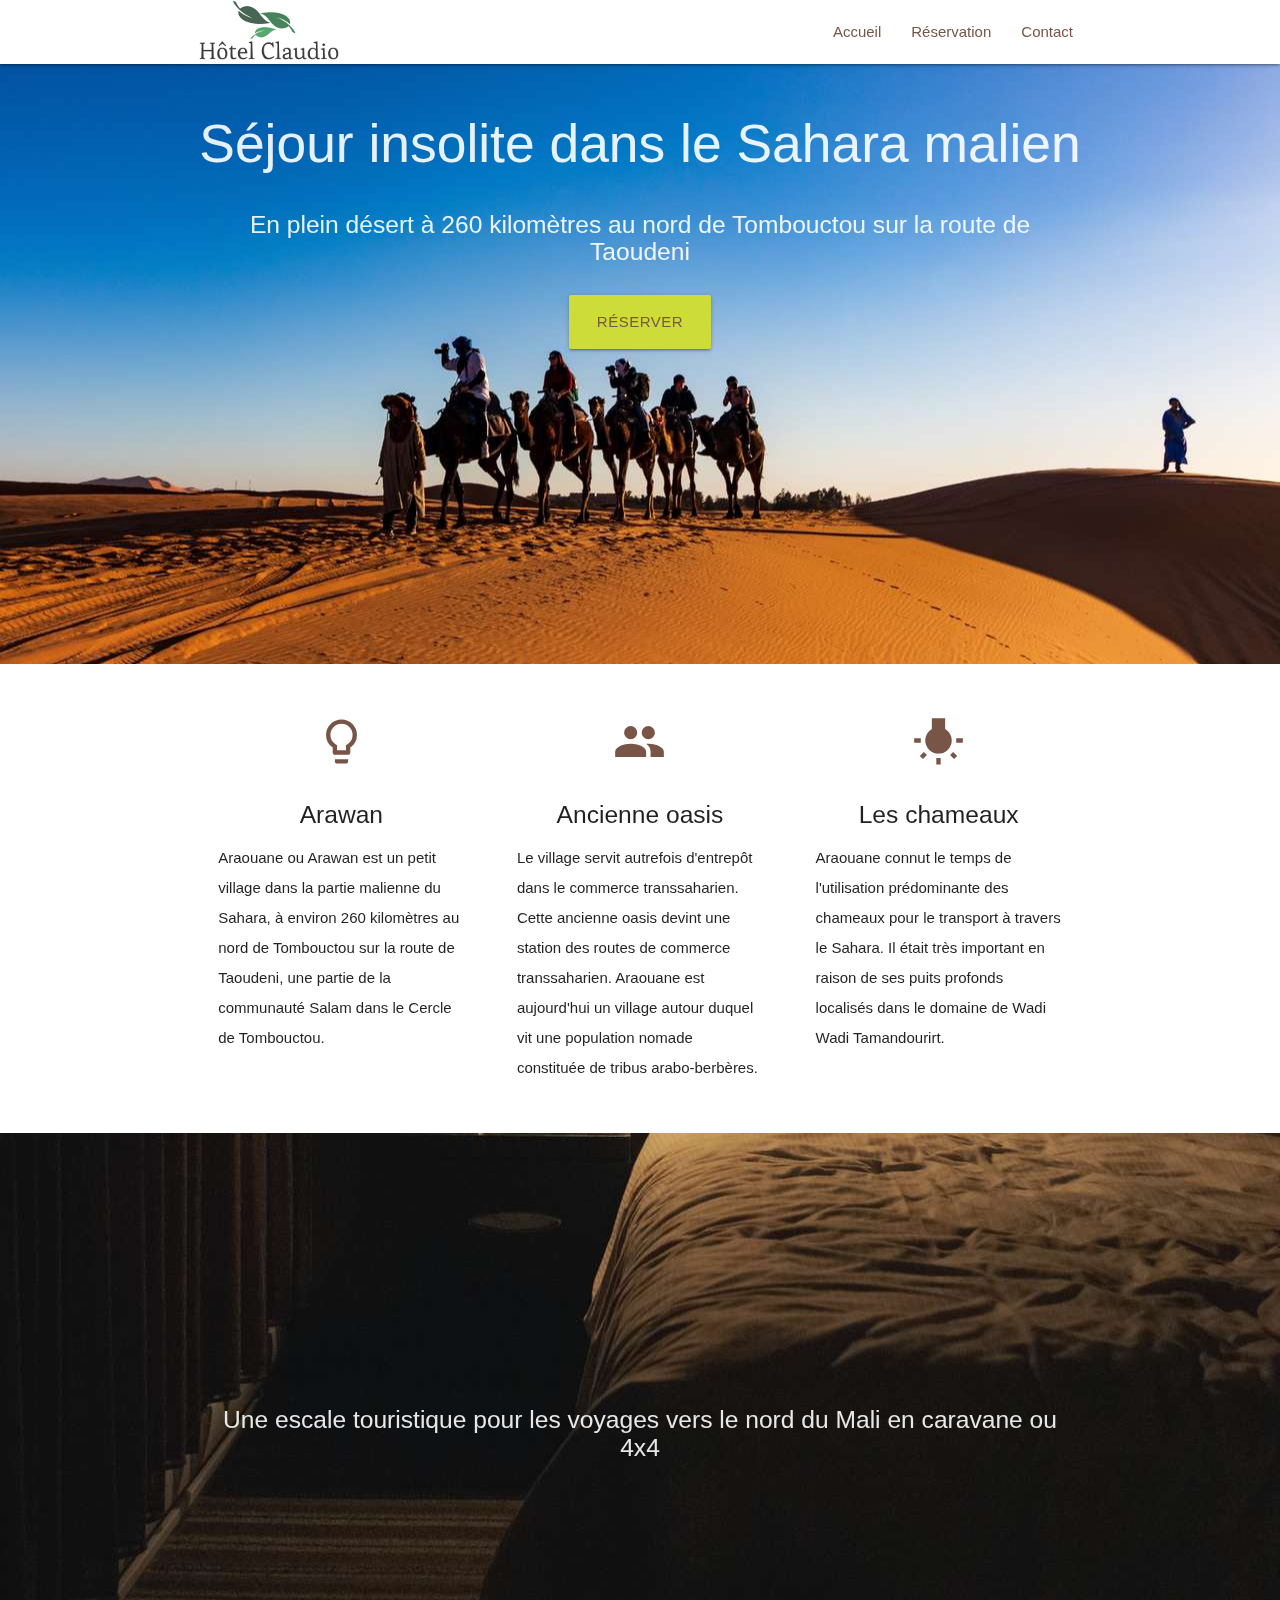
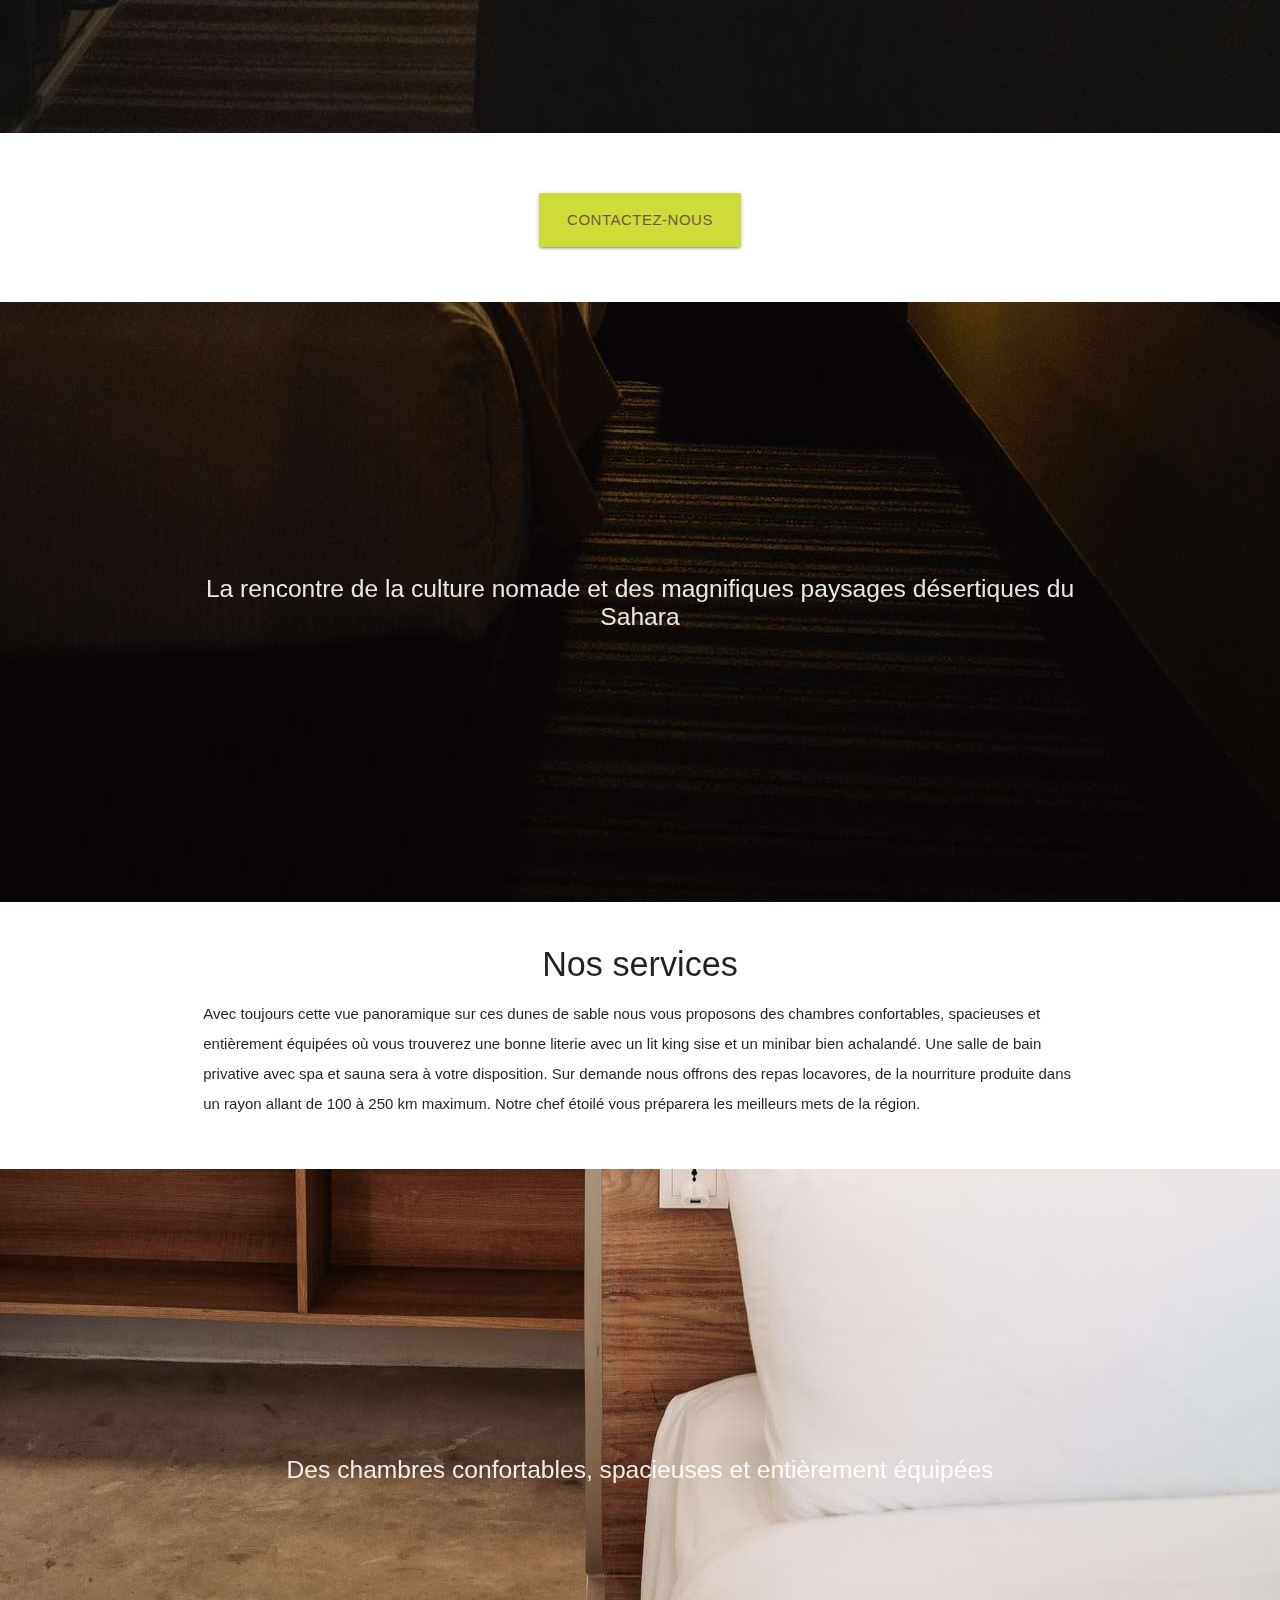
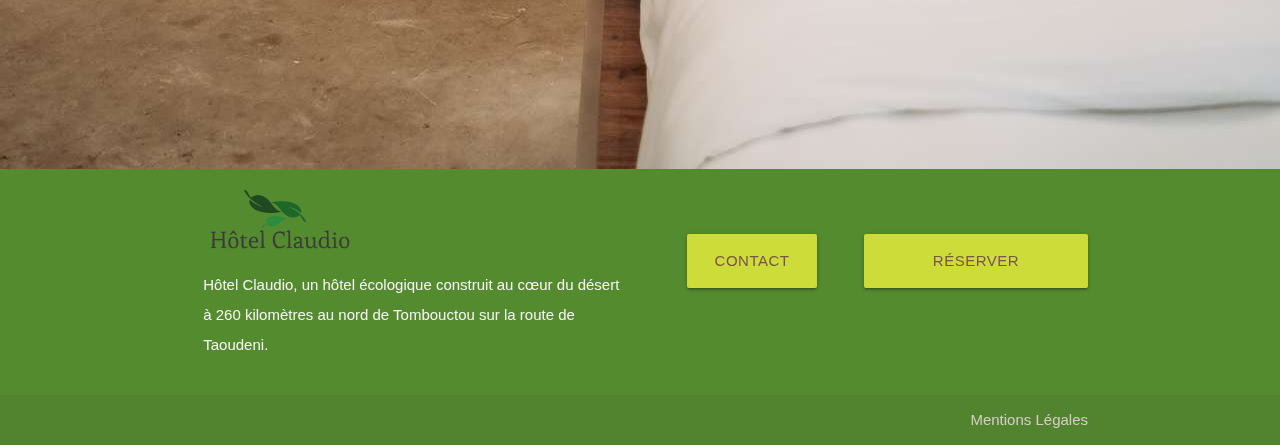
<file: index.html>
<!DOCTYPE html>
<html lang="en">
<head>
  <meta http-equiv="Content-Type" content="text/html; charset=UTF-8"/>
  <meta name="viewport" content="width=device-width, initial-scale=1"/>
  <title>Hôtel Claudio à Araouane : Séjour insolite dans le Sahara malienne</title>
  <meta name="description" content="Hôtel Claudio est un hôtel écologique construit au cœur du désert à 260 kilomètres au nord de Tombouctou sur la route de Taoudeni. ">
  <!-- CSS  -->
  <link href="https://fonts.googleapis.com/icon?family=Material+Icons" rel="stylesheet">
  <link href="css/materialize.css" type="text/css" rel="stylesheet" media="screen,projection"/>
  <link href="css/style.css" type="text/css" rel="stylesheet" media="screen,projection"/>
  <!-- FAVICON -->
	<link rel= "icon" href="favicon.ico" type="image/x-icon">
    <link rel= "shortcut icon" href="favicon.ico" type="image/x-icon">
</head>
<body>
    <nav class="white" role="navigation">
        <div class="nav-wrapper container">
            <a id="logo-container" href="index.html" class="brand-logo"><img src="images/hotel-claudio-araouane-154x60.png" alt="Hotel Claudio Arouane"></a>
            <ul class="right hide-on-med-and-down">
                <li><a href="index.html">Accueil</a></li>
                <li><a href="reservation.html" >Réservation</a></li>
                <li><a href="contact.html" >Contact</a></li>
            </ul>
            <ul id="nav-mobile" class="sidenav">
                <li><a href="index.html">Accueil</a></li>
                <li><a href="reservation.html" >Réservation</a></li>
                <li><a href="contact.html" >Contact</a></li>
            </ul>
            <a href="#" data-target="nav-mobile" class="sidenav-trigger"><i class="material-icons">menu</i></a>
        </div>
    </nav>

    <div id="index-banner" class="parallax-container">
        <div class="section no-pad-bot">
        <div class="container">
            <br><br>
            <h2 class="header center  ">Séjour insolite dans le Sahara malien</h2>
            <div class="row center">
            <h5 class="header col s12 light">En plein désert à 260 kilomètres au nord de Tombouctou sur la route de Taoudeni</h5>
            </div>
            <div class="row center">
            <a href="reservation.html" id="download-button" class="btn-large waves-effect waves-green lime brown-text">Réserver</a>
            </div>
            <br><br>
        </div>
        </div>
        <div class="parallax">
            <img src="images/adventure_chameaux-large_2000w.jpg" alt="Desert du Mali"
            srcset="images/adventure_chameaux-xsmall_380w.jpg 380w,
                    images/adventure_chameaux-small_640w.jpg 640w,
                    images/adventure_chameaux-medium_1280w.jpg 1280w,
                    images/adventure_chameaux-large_2000w.jpg 2000w">
        </div>
    </div>
    <div class="container">
        <div class="section">
        <!--   Icon Section   -->
            <div class="row">
                <div class="col s12 m4">
                    <div class="icon-block">
                        <h2 class="center brown-text"><i class="material-icons">lightbulb_outline</i></h2>
                        <h5 class="center">Arawan</h5>
                        <p class="light text-justify">Araouane ou Arawan est un petit village dans la partie malienne du Sahara, à environ 260 kilomètres au nord de Tombouctou sur la route de Taoudeni, une partie de la communauté Salam dans le Cercle de Tombouctou.</p>
                    </div>
                </div>
                <div class="col s12 m4">
                    <div class="icon-block">
                        <h2 class="center brown-text"><i class="material-icons">group</i></h2>
                        <h5 class="center">Ancienne oasis</h5>
                        <p class="light">Le village servit autrefois d'entrepôt dans le commerce transsaharien. Cette ancienne oasis devint une station des routes de commerce transsaharien. Araouane est aujourd'hui un village autour duquel vit une population nomade constituée de tribus arabo-berbères.</p>

                    </div>
                </div>
                <div class="col s12 m4">
                    <div class="icon-block">
                        <h2 class="center brown-text"><i class="material-icons">wb_incandescent</i></h2>
                        <h5 class="center">Les chameaux</h5>
                        <p class="light">Araouane connut le temps de l'utilisation prédominante des chameaux pour le transport à travers le Sahara. Il était très important en raison de ses puits profonds localisés dans le domaine de Wadi Wadi Tamandourirt.</p>
                    </div>
                </div>
            </div>
        </div>
    </div>


    <div class="parallax-container valign-wrapper">
        <div class="section no-pad-bot">
        <div class="container">
            <div class="row center">
            <h5 class="header col s12 light">Une escale touristique pour les voyages vers le nord du Mali en caravane ou 4x4</h5>
            </div>
        </div>
        </div>
        <div class="parallax"><img src="images/chambre_sombre_1-large_2000w.jpg" alt="Chambre Sombre"
            srcset="images/chambre_sombre_1-xsmall_380w.jpg 380w,
                    images/chambre_sombre_1-small_640w.jpg 640w,
                    images/chambre_sombre_1-medium_1280w.jpg 1280w,
                    images/chambre_sombre_1-large_2000w.jpg 2000w"></div>
    </div>

    <div class="container">
        <div class="section">
            <div class="row">
                <div class="col s12 center">
                    <br><br>
                    <div class="row center">
                        <a href="contact.html" id="download-button" class="btn-large waves-effect waves-light lime brown-text pulse">Contactez-nous</a>
                    </div>
                </div>
            </div>
        </div>
    </div>
    <div class="parallax-container valign-wrapper">
            <div class="section no-pad-bot">
              <div class="container">
                <div class="row center">
                  <h5 class="header col s12 light">La rencontre de la culture nomade et des magnifiques paysages désertiques du Sahara</h5>
                </div>
              </div>
            </div>
            <div class="parallax"><img src="images/chambre_sombre_2-large_2000w.jpg" alt="Chambre Sombre"
                srcset="images/chambre_sombre_2-xsmall_380w.jpg 380w,
                        images/chambre_sombre_2-small_640w.jpg 640w,
                        images/chambre_sombre_2-medium_1280w.jpg 1280w,
                        images/chambre_sombre_2-large_2000w.jpg 2000w">
            </div>
    </div>
    <div class="container">
        <div class="section">
          <div class="row">
            <div class="col s12 center">
              <h3><i class="mdi-content-send brown-text"></i></h3>
              <h4>Nos services</h4>
              <p class="left-align light">Avec toujours cette vue panoramique sur ces dunes de sable nous vous proposons des chambres confortables, spacieuses et entièrement équipées où vous trouverez une bonne literie avec un lit king sise et un minibar bien achalandé. Une salle de bain privative avec spa et sauna sera à votre disposition. Sur demande nous offrons des repas locavores, de la nourriture produite dans un rayon allant de 100 à 250 km maximum. Notre chef étoilé vous préparera les meilleurs mets de la région. </p>
            </div>
          </div>
        </div>
    </div>

  <div class="parallax-container valign-wrapper">
        <div class="section no-pad-bot">
            <div class="container">
            <div class="row center">
                <h5 class="header col s12 light">Des chambres confortables, spacieuses et entièrement équipées</h5>
            </div>
            </div>
        </div>
        <div class="parallax">
            <img src="images/chambre_contemporaine-large_2000w.jpg" alt="Chambre Sombre"
        srcset="images/chambre_contemporaine-xsmall_380w.jpg 380w,
                images/chambre_contemporaine-small_640w.jpg 640w,
                images/chambre_contemporaine-medium_1280w.jpg 1280w,
                images/chambre_contemporaine-large_2000w.jpg 2000w">
        </div>
    </div>
    <footer class="page-footer light-green darken-3">
        <div class="container">
            <div class="row">
                <div class="col l6 s12">
                    <a id="logo-container" href="index.html" class="brand-logo"><img src="images/hotel-claudio-araouane-154x60.png" alt="Hotel Claudio Arouane"></a>
                    <p class="grey-text text-lighten-4">Hôtel Claudio, un hôtel écologique construit au cœur du désert à 260 kilomètres au nord de Tombouctou sur la route de Taoudeni.</p>
                </div>
                <div class="col l3 s12">
                    <br><br>
                    <div class="row center">
                        <a href="contact.html" id="download-button" class="btn-large waves-effect waves-green lime brown-text">Contact</a>
                    </div>
                </div>
                <div class="col l3 s12">
                    <br><br>
                    <div class="row center">
                        <a href="reservation.html" id="download-button" class="btn-large waves-effect waves-green lime brown-text">Réserver maintenant</a>
                    </div>
                </div>
            </div>
        </div>
        <div class="footer-copyright">
            <div class="container">
                <a class="brown-text text-lighten-4 right" href="mentions-legales.html">Mentions Légales</a>
            </div>
        </div>
    </footer>
    <!--  Scripts-->
    <script src="https://code.jquery.com/jquery-2.1.1.min.js"></script>
    <script src="js/materialize.js"></script>
    <script src="js/init.js"></script>
  </body>
</html>
</file>
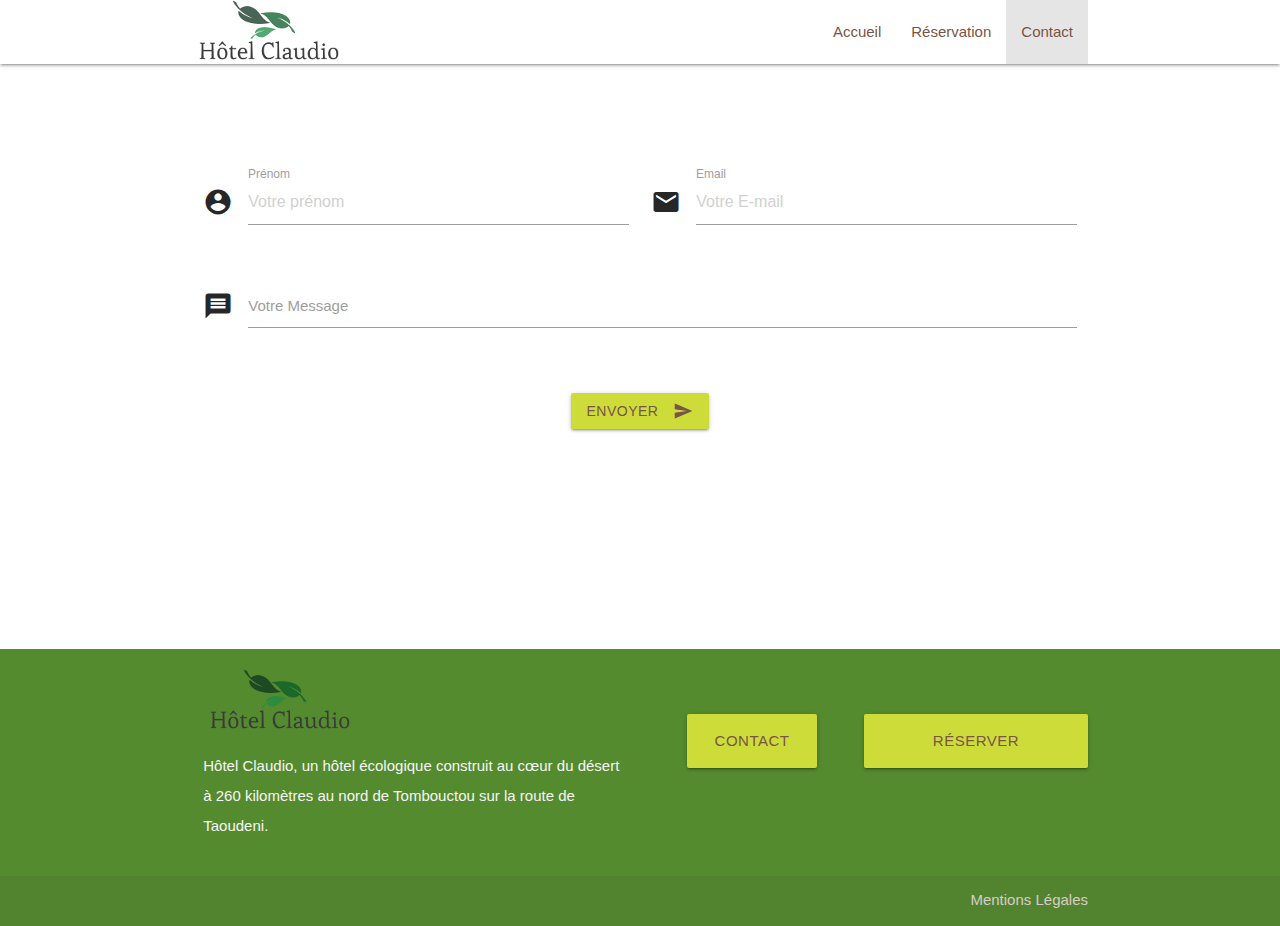
<file: contact.html>
<!DOCTYPE html>
<html lang="en">
<head>
  <meta http-equiv="Content-Type" content="text/html; charset=UTF-8"/>
  <meta name="viewport" content="width=device-width, initial-scale=1"/>
  <title>Hôtel Claudio à Araouane : contacter l'Hôtel Claudio.</title>
  <meta name="description" content="Hôtel Claudio - Profitez d'un séjour insolite dans le Sahara malienne, contactez-nous.">
  <!-- CSS  -->
  <link href="https://fonts.googleapis.com/icon?family=Material+Icons" rel="stylesheet">
  <link href="css/materialize.css" type="text/css" rel="stylesheet" media="screen,projection"/>
  <link href="css/style.css" type="text/css" rel="stylesheet" media="screen,projection"/>
  <!-- FAVICON -->
	<link rel= "icon" href="favicon.ico" type="image/x-icon">
    <link rel= "shortcut icon" href="favicon.ico" type="image/x-icon">
</head>
<body>
    <nav class="white" role="navigation">
        <div class="nav-wrapper container">
            <a id="logo-container" href="index.html" class="brand-logo"><img src="images/hotel-claudio-araouane-154x60.png" alt="Hotel Claudio Arouane"></a>
            <ul class="right hide-on-med-and-down">
                <li><a href="index.html">Accueil</a></li>
                <li><a href="reservation.html" >Réservation</a></li>
                <li class="active"><a href="contact.html" >Contact</a></li>
            </ul>
            <ul id="nav-mobile" class="sidenav">
                <li><a href="index.html">Accueil</a></li>
                <li><a href="reservation.html" >Réservation</a></li>
                <li class="active"><a href="contact.html" >Contact</a></li>
            </ul>
            <a href="#" data-target="nav-mobile" class="sidenav-trigger"><i class="material-icons">menu</i></a>
        </div>
    </nav>
  <main class="container ">

    <!-- form input control -->
    <form action="reponse.html" method="POST" class="form-horizontal">
            <div class="row">
                <div class="input-field col s12 m6">
                    <i class="material-icons prefix">account_circle</i>
                    <input placeholder="Votre prénom" name="firstname" id="firstname" type="text" class="validate">
                    <label for="firstname">Prénom</label>
                </div>
                <div class="input-field col s12 m6">
                    <i class="material-icons prefix">email</i>
                    <input placeholder="Votre E-mail" name="email" id="email" type="email" class="validate">
                    <label  for="email">Email</label>
                </div>
            </div>
            <div class="row">
                <div class="input-field col s12">
                        <i class="material-icons prefix">message</i>
                    <textarea id="message" class="materialize-textarea"></textarea>
                    <label for="message">Votre Message</label>
                </div>
            </div>
            <div class="row">
                <div class="input-field col s12 center">
                    <button class="btn waves-effect waves-light lime brown-text" type="submit" name="action">Envoyer
                        <i class="material-icons right">send</i>
                    </button>
                </div>

            </div>
    </form>
    </main>
    <footer class="page-footer light-green darken-3">
        <div class="container">
            <div class="row">
                <div class="col l6 s12">
                    <a id="logo-container" href="index.html" class="brand-logo"><img src="images/hotel-claudio-araouane-154x60.png" alt="Hotel Claudio Arouane"></a>
                    <p class="grey-text text-lighten-4">Hôtel Claudio, un hôtel écologique construit au cœur du désert à 260 kilomètres au nord de Tombouctou sur la route de Taoudeni.</p>
                </div>
                <div class="col l3 s12">
                    <br><br>
                    <div class="row center">
                        <a href="contact.html" id="download-button" class="btn-large waves-effect waves-green lime brown-text">Contact</a>
                    </div>
                </div>
                <div class="col l3 s12">
                    <br><br>
                    <div class="row center">
                        <a href="reservation.html" id="download-button" class="btn-large waves-effect waves-green lime brown-text">Réserver maintenant</a>
                    </div>
                </div>
            </div>
        </div>
        <div class="footer-copyright">
            <div class="container">
                <a class="brown-text text-lighten-4 right" href="mentions-legales.html">Mentions Légales</a>
            </div>
        </div>
    </footer>


    <!--  Scripts-->
    <script src="https://code.jquery.com/jquery-2.1.1.min.js"></script>
    <script src="js/materialize.js"></script>
    <script src="js/init.js"></script>

    </body>
</html>
</file>
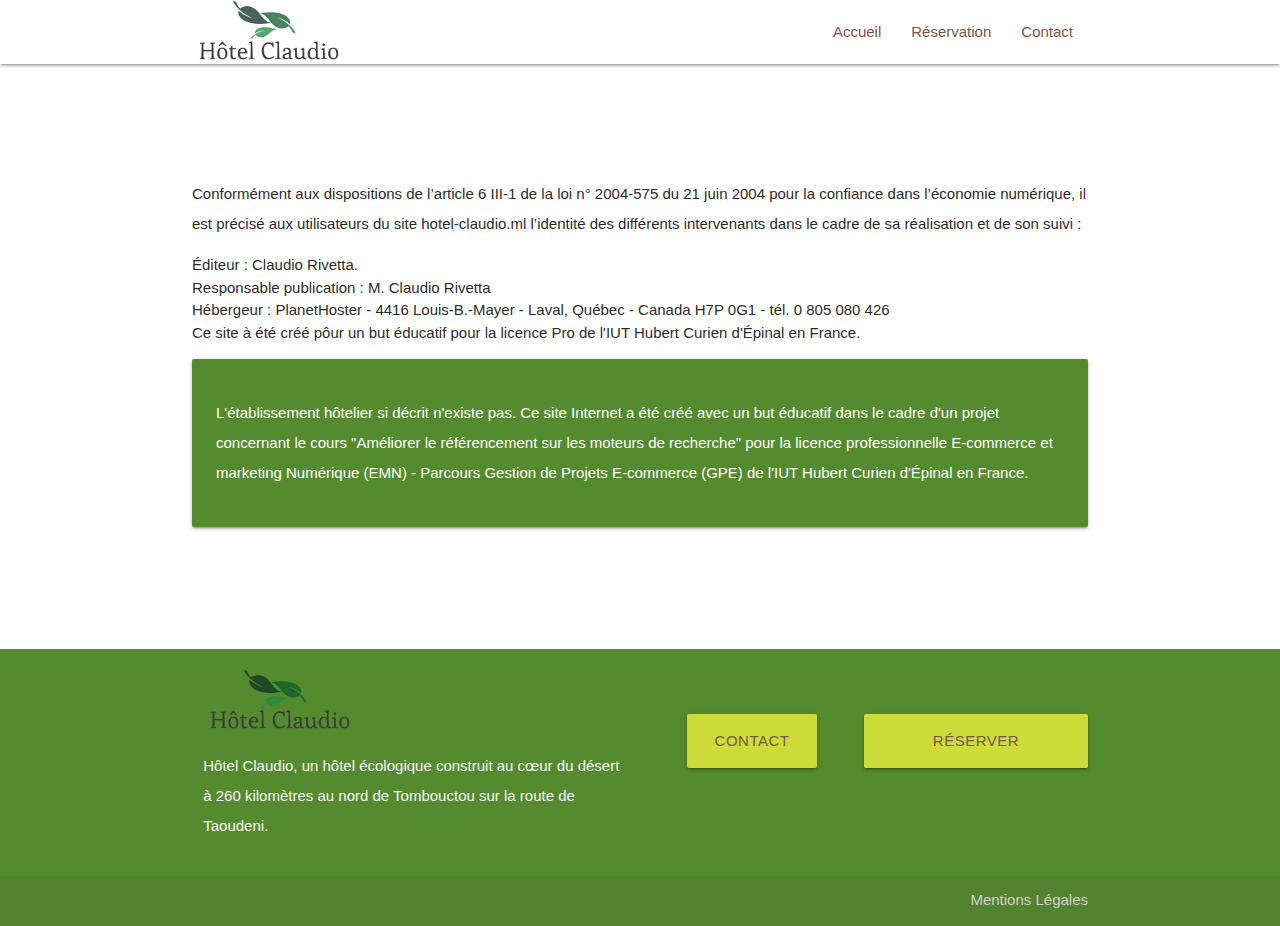
<file: mentions-legales.html>
<!DOCTYPE html>
<html lang="en">
<head>
  <meta http-equiv="Content-Type" content="text/html; charset=UTF-8"/>
  <meta name="viewport" content="width=device-width, initial-scale=1"/>
  <title>Hôtel Claudio à Araouane : Mentions Légales</title>
  <meta name="description" content="Les mentions légales du site web Hôtel Claudio à Araouane.">
  <!-- CSS  -->
  <link href="https://fonts.googleapis.com/icon?family=Material+Icons" rel="stylesheet">
  <link href="css/materialize.css" type="text/css" rel="stylesheet" media="screen,projection"/>
  <link href="css/style.css" type="text/css" rel="stylesheet" media="screen,projection"/>
  <!-- FAVICON -->
	<link rel= "icon" href="favicon.ico" type="image/x-icon">
    <link rel= "shortcut icon" href="favicon.ico" type="image/x-icon">
</head>
<body>
    <nav class="white" role="navigation">
        <div class="nav-wrapper container">
            <a id="logo-container" href="index.html" class="brand-logo"><img src="images/hotel-claudio-araouane-154x60.png" alt="Hotel Claudio Arouane"></a>
            <ul class="right hide-on-med-and-down">
                <li><a href="index.html">Accueil</a></li>
                <li><a href="reservation.html" >Réservation</a></li>
                <li><a href="contact.html" >Contact</a></li>
            </ul>
            <ul id="nav-mobile" class="sidenav">
                <li><a href="index.html">Accueil</a></li>
                <li><a href="reservation.html" >Réservation</a></li>
                <li><a href="contact.html" >Contact</a></li>
            </ul>
            <a href="#" data-target="nav-mobile" class="sidenav-trigger"><i class="material-icons">menu</i></a>
        </div>
    </nav>
<main class="container">
        <p>Conformément aux dispositions de l’article 6 III-1 de la loi n° 2004-575 du 21 juin 2004 pour la confiance dans l’économie numérique, il est précisé aux utilisateurs du site hotel-claudio.ml l’identité des différents intervenants dans le cadre de sa réalisation et de son suivi :</p>
        <ul>
            <li>Éditeur : Claudio Rivetta.</li>
            <li>Responsable publication : M. Claudio Rivetta</li>
            <li>Hébergeur : PlanetHoster - 4416 Louis-B.-Mayer - Laval, Québec - Canada H7P 0G1 - tél. 0 805 080 426</li>
            <li>Ce site à été créé pôur un but éducatif pour la licence Pro de l'IUT Hubert Curien d'Épinal en France.</li>
        </ul>

        <div class="card-panel light-green darken-3">
            <p class="white-text">
                    L'établissement hôtelier si décrit n'existe pas. Ce site Internet a été créé avec un but éducatif dans le cadre d'un projet concernant le cours "Améliorer le référencement sur les moteurs de recherche" pour la licence professionnelle E-commerce et marketing Numérique (EMN) - Parcours Gestion de Projets E-commerce (GPE) de l'IUT Hubert Curien d'Épinal en France.
        </p></div>
</main>

    <footer class="page-footer light-green darken-3">
        <div class="container">
            <div class="row">
                <div class="col l6 s12">
                    <a id="logo-container" href="index.html" class="brand-logo"><img src="images/hotel-claudio-araouane-154x60.png" alt="Hotel Claudio Arouane"></a>
                    <p class="grey-text text-lighten-4">Hôtel Claudio, un hôtel écologique construit au cœur du désert à 260 kilomètres au nord de Tombouctou sur la route de Taoudeni.</p>
                </div>
                <div class="col l3 s12">
                    <br><br>
                    <div class="row center">
                        <a href="contact.html" id="download-button" class="btn-large waves-effect waves-green lime brown-text">Contact</a>
                    </div>
                </div>
                <div class="col l3 s12">
                    <br><br>
                    <div class="row center">
                        <a href="reservation.html" id="download-button" class="btn-large waves-effect waves-green lime brown-text">Réserver maintenant</a>
                    </div>
                </div>
            </div>
        </div>
        <div class="footer-copyright">
            <div class="container">
                <a class="brown-text text-lighten-4 right" href="mentions-legales.html">Mentions Légales</a>
            </div>
        </div>
    </footer>

      <!--  Scripts-->
      <script src="https://code.jquery.com/jquery-2.1.1.min.js"></script>
      <script src="js/materialize.js"></script>
      <script src="js/init.js"></script>

    </body>
</html>
</file>
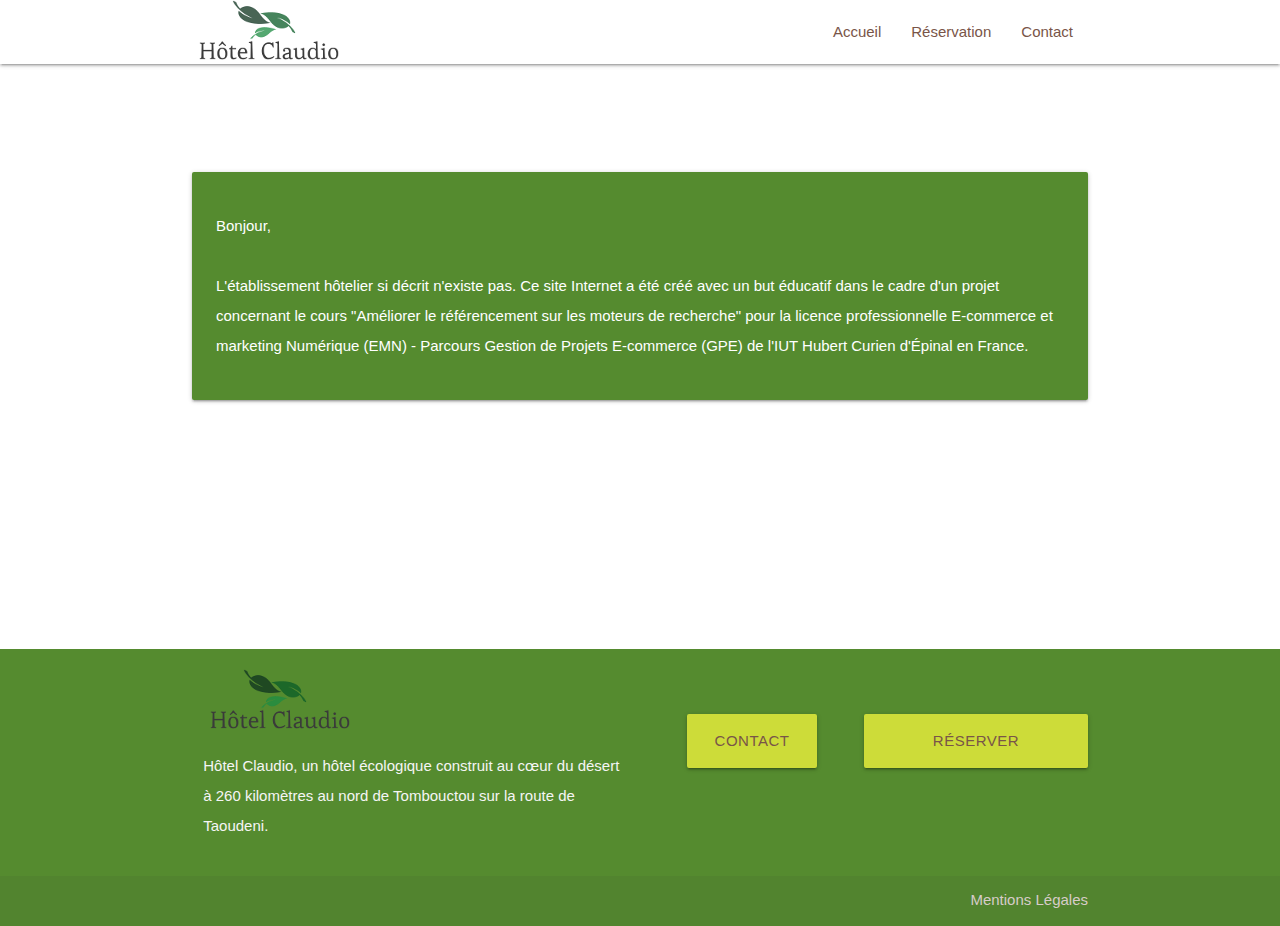
<file: reponse.html>
<!DOCTYPE html>
<html lang="en">
    <head>
    <meta http-equiv="Content-Type" content="text/html; charset=UTF-8"/>
    <meta name="viewport" content="width=device-width, initial-scale=1"/>
    <title>Hôtel Claudio à Araouane : Séjour insolite dans le Sahara malienne</title>
    <meta name="description" content="Hôtel Claudio est un hôtel écologique construit au cœur du désert à 260 kilomètres au nord de Tombouctou sur la route de Taoudeni. ">
    <!-- CSS  -->
    <link href="https://fonts.googleapis.com/icon?family=Material+Icons" rel="stylesheet">
    <link href="css/materialize.css" type="text/css" rel="stylesheet" media="screen,projection"/>
    <link href="css/style.css" type="text/css" rel="stylesheet" media="screen,projection"/>
    <!-- FAVICON -->
        <link rel= "icon" href="favicon.ico" type="image/x-icon">
        <link rel= "shortcut icon" href="favicon.ico" type="image/x-icon">
    </head>
    <body>
        <nav class="white" role="navigation">
                <div class="nav-wrapper container">
                    <a id="logo-container" href="index.html" class="brand-logo"><img src="images/hotel-claudio-araouane-154x60.png" alt="Hotel Claudio Arouane"></a>
                    <ul class="right hide-on-med-and-down">
                        <li><a href="index.html">Accueil</a></li>
                        <li><a href="reservation.html" >Réservation</a></li>
                        <li><a href="contact.html" >Contact</a></li>
                    </ul>
                    <ul id="nav-mobile" class="sidenav">
                        <li><a href="index.html">Accueil</a></li>
                        <li><a href="reservation.html" >Réservation</a></li>
                        <li><a href="contact.html" >Contact</a></li>
                    </ul>
                    <a href="#" data-target="nav-mobile" class="sidenav-trigger"><i class="material-icons">menu</i></a>
                </div>
            </nav>
        <main class="container">
            <div class="card-panel light-green darken-3">
                <p class="white-text">
                    Bonjour,<br><br>
                    L'établissement hôtelier si décrit n'existe pas. Ce site Internet a été créé avec un but éducatif dans le cadre d'un projet concernant le cours "Améliorer le référencement sur les moteurs de recherche" pour la licence professionnelle E-commerce et marketing Numérique (EMN) - Parcours Gestion de Projets E-commerce (GPE) de l'IUT Hubert Curien d'Épinal en France.
                </p>
            </div>
        </main>
        <footer class="page-footer light-green darken-3">
            <div class="container">
                <div class="row">
                    <div class="col l6 s12">
                        <a id="logo-container" href="index.html" class="brand-logo"><img src="images/hotel-claudio-araouane-154x60.png" alt="Hotel Claudio Arouane"></a>
                        <p class="grey-text text-lighten-4">Hôtel Claudio, un hôtel écologique construit au cœur du désert à 260 kilomètres au nord de Tombouctou sur la route de Taoudeni.</p>
                    </div>
                    <div class="col l3 s12">
                        <br><br>
                        <div class="row center">
                            <a href="contact.html" id="download-button" class="btn-large waves-effect waves-green lime brown-text">Contact</a>
                        </div>
                    </div>
                    <div class="col l3 s12">
                        <br><br>
                        <div class="row center">
                            <a href="reservation.html" id="download-button" class="btn-large waves-effect waves-green lime brown-text">Réserver maintenant</a>
                        </div>
                    </div>
                </div>
            </div>
            <div class="footer-copyright">
                <div class="container">
                    <a class="brown-text text-lighten-4 right" href="mentions-legales.html">Mentions Légales</a>
                </div>
            </div>
        </footer>
        <!--  Scripts-->
        <script src="https://code.jquery.com/jquery-2.1.1.min.js"></script>
        <script src="js/materialize.js"></script>
        <script src="js/init.js"></script>
    </body>
</html>
</file>
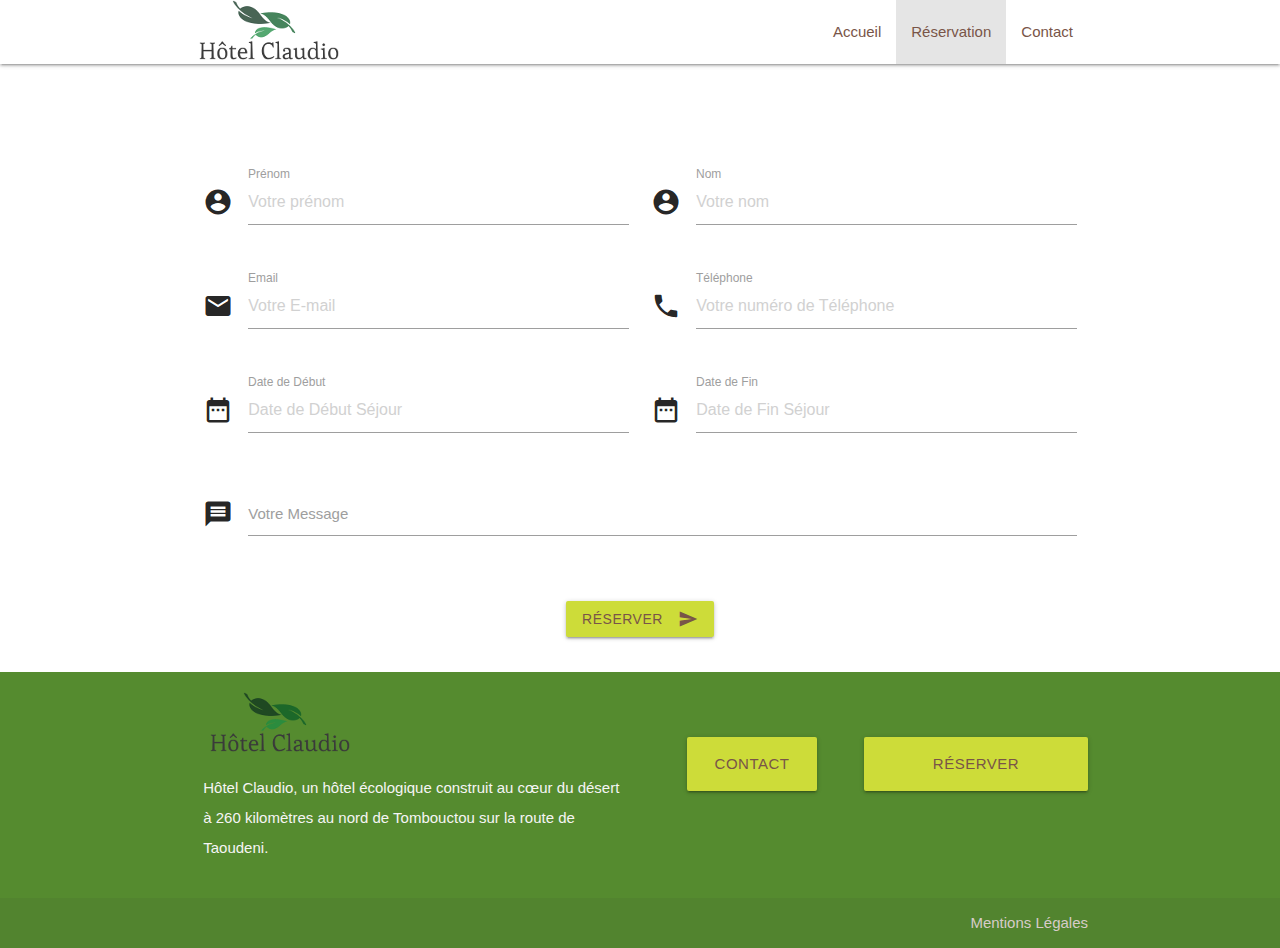
<file: reservation.html>
<!DOCTYPE html>
<html lang="en">
<head>
  <meta http-equiv="Content-Type" content="text/html; charset=UTF-8"/>
  <meta name="viewport" content="width=device-width, initial-scale=1"/>
  <title>Hôtel Claudio à Araouane : Séjour insolite dans le Sahara malienne</title>
  <meta name="description" content="Au cœur du désert nous vous proposons des chambres confortables, spacieuses et entièrement équipées, réservez maintenant!">
  <!-- CSS  -->
  <link href="https://fonts.googleapis.com/icon?family=Material+Icons" rel="stylesheet">
  <link href="css/materialize.css" type="text/css" rel="stylesheet" media="screen,projection"/>
  <link href="css/style.css" type="text/css" rel="stylesheet" media="screen,projection"/>
  <!-- FAVICON -->
	<link rel= "icon" href="favicon.ico" type="image/x-icon">
    <link rel= "shortcut icon" href="favicon.ico" type="image/x-icon">
</head>
<body>
    <nav class="white" role="navigation">
        <div class="nav-wrapper container">
            <a id="logo-container" href="index.html" class="brand-logo"><img src="images/hotel-claudio-araouane-154x60.png" alt="Hotel Claudio Arouane"></a>
            <ul class="right hide-on-med-and-down">
                <li><a href="index.html">Accueil</a></li>
                <li class="active"><a href="reservation.html" >Réservation</a></li>
                <li><a href="contact.html" >Contact</a></li>
            </ul>
            <ul id="nav-mobile" class="sidenav">
                <li><a href="index.html">Accueil</a></li>
                <li class="active"><a href="reservation.html" >Réservation</a></li>
                <li><a href="contact.html" >Contact</a></li>
            </ul>
            <a href="#" data-target="nav-mobile" class="sidenav-trigger"><i class="material-icons">menu</i></a>
        </div>
    </nav>
  <main class="container ">
    <!-- form input control -->
    <form action="reponse.html" method="POST" class="form-horizontal">
            <div class="row">
                <div class="input-field col  s12 m6">
                    <i class="material-icons prefix">account_circle</i>
                    <input placeholder="Votre prénom" name="firstname" id="firstname" type="text" class="validate">
                    <label for="firstname">Prénom</label>
                </div>
                <div class="input-field col  s12 m6">
                    <i class="material-icons prefix">account_circle</i>
                    <input placeholder="Votre nom" name="lastname" id="lastname" type="text" class="validate">
                    <label for="lastname">Nom</label>
                </div>
            </div>
            <div class="row">
                <div class="input-field col  s12 m6">
                    <i class="material-icons prefix">email</i>
                    <input placeholder="Votre E-mail" name="email" id="email" type="email" class="validate">
                    <label  for="email">Email</label>
                </div>
                <div class="input-field col  s12 m6">
                    <i class="material-icons prefix">phone</i>
                    <input placeholder="Votre numéro de Téléphone" name="phone" id="phone" type="tel" class="validate">
                    <label for="phone">Téléphone</label>
                </div>
            </div>
            <div class="row">
                <div class="input-field col s12 m6">
                        <i class="material-icons prefix">date_range</i>
                    <input placeholder="Date de Début Séjour" name="datestart" id="datestart" type="text" class="datepicker">
                    <label  for="datestart">Date de Début</label>
                </div>
                <div class="input-field col  s12 m6">
                        <i class="material-icons prefix">date_range</i>
                    <input placeholder="Date de Fin Séjour" name="dateend" id="dateend" type="text" class="datepicker">
                    <label for="dateend">Date de Fin</label>
                </div>
            </div>
            <div class="row">
                <div class="input-field col s12">
                        <i class="material-icons prefix">message</i>
                    <textarea id="message" class="materialize-textarea"></textarea>
                    <label for="message">Votre Message</label>
                </div>
            </div>
            <div class="row">
                    <div class="input-field col s12 center">
                            <button class="btn waves-effect waves-light lime brown-text" type="submit" name="action">Réserver
                                <i class="material-icons right">send</i>
                            </button>
                    </div>

                </div>
        </form>
  </main>

  <footer class="page-footer light-green darken-3">
        <div class="container">
            <div class="row">
                <div class="col l6 s12">
                    <a id="logo-container" href="index.html" class="brand-logo"><img src="images/hotel-claudio-araouane-154x60.png" alt="Hotel Claudio Arouane"></a>
                    <p class="grey-text text-lighten-4">Hôtel Claudio, un hôtel écologique construit au cœur du désert à 260 kilomètres au nord de Tombouctou sur la route de Taoudeni.</p>
                </div>
                <div class="col l3 s12">
                    <br><br>
                    <div class="row center">
                        <a href="contact.html" id="download-button" class="btn-large waves-effect waves-green lime brown-text">Contact</a>
                    </div>
                </div>
                <div class="col l3 s12">
                    <br><br>
                    <div class="row center">
                        <a href="reservation.html" id="download-button" class="btn-large waves-effect waves-green lime brown-text">Réserver maintenant</a>
                    </div>
                </div>
            </div>
        </div>
        <div class="footer-copyright">
            <div class="container">
                <a class="brown-text text-lighten-4 right" href="mentions-legales.html">Mentions Légales</a>
            </div>
        </div>
    </footer>

    <!--  Scripts-->
    <script src="https://code.jquery.com/jquery-2.1.1.min.js"></script>
    <script src="js/materialize.js"></script>
    <script src="js/init.js"></script>

    </body>
</html>
</file>
<file: css/style.css>
/* Custom Stylesheet */
/**
 * Use this file to override Materialize files so you can update
 * the core Materialize files in the future
 *
 * Made By MaterializeCSS.com
 */
 .sidenav li > a,
nav ul a,
nav .brand-logo {
  color: #795548;
}
.sidenav li > a:hover,
nav ul a:hover {
  background-color: rgba(205,220,57,1);
}

p {
  line-height: 2rem;
}

.sidenav-trigger {
  color: #558b2f;
}

.parallax-container {
  min-height: 600px;
  line-height: 0;
  height: auto;
  color: rgba(255,255,255,.9);
}
  .parallax-container .section {
    width: 100%;
  }

@media only screen and (max-width : 992px) {
  .parallax-container .section {
    position: absolute;
    top: 40%;
  }
  #index-banner .section {
    top: 10%;
  }
}

@media only screen and (max-width : 600px) {
  #index-banner .section {
    top: 0;
  }
  .brand-logo img{
    height: 56px;
}
}

.icon-block {
  padding: 0 15px;
}
.icon-block .material-icons {
  font-size: inherit;
}

footer.page-footer {
  margin: 0;
}

main{
    padding-top: 100px;
    min-height: 65vh;
}
</file>
